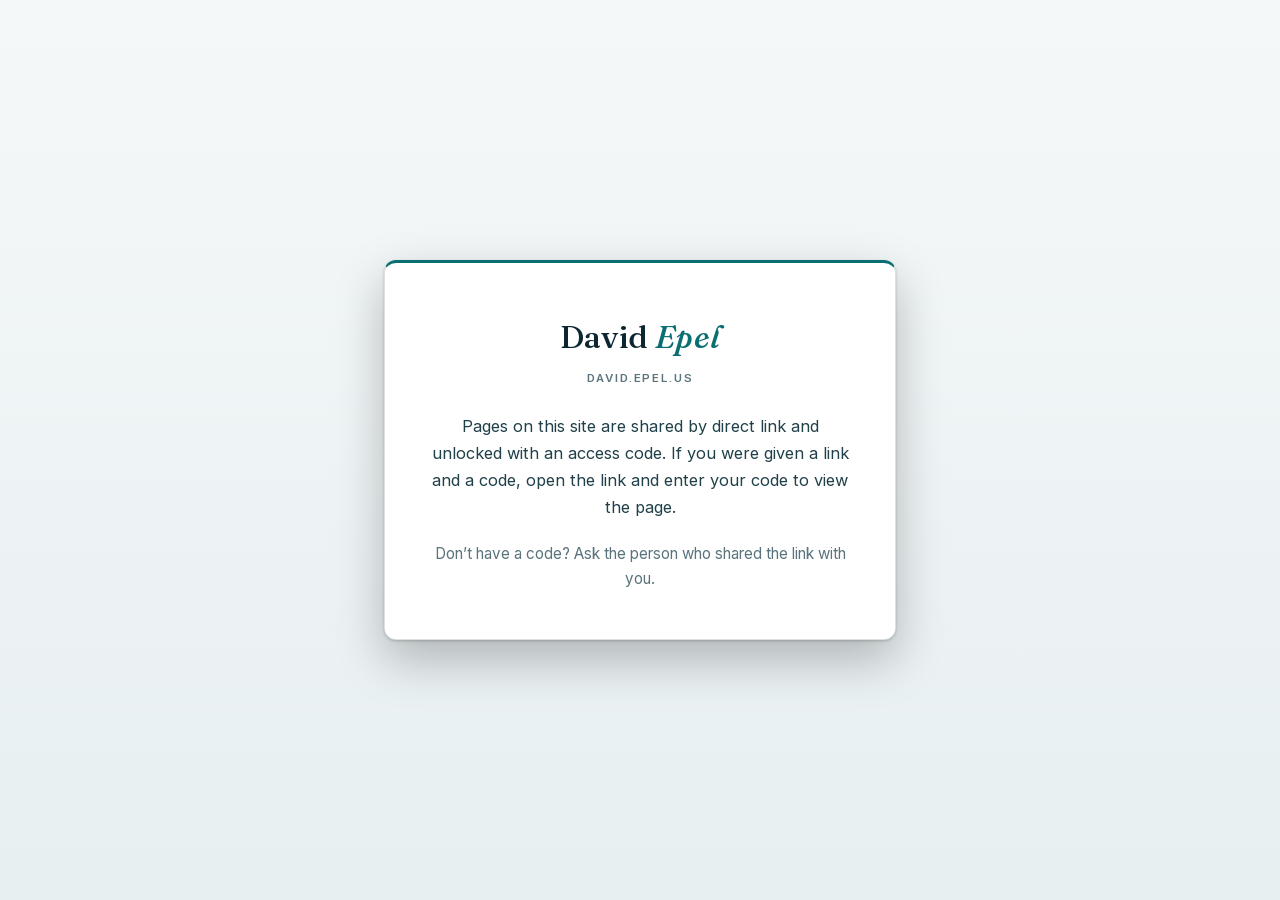
<file: index.html>
<!DOCTYPE html>
<html lang="en">
<head>
<meta charset="utf-8">
<meta name="viewport" content="width=device-width, initial-scale=1">
<meta name="robots" content="noindex">
<title>David Epel — david.epel.us</title>
<link rel="canonical" href="https://david.epel.us/">
<link rel="icon" href="/favicon.svg" type="image/svg+xml">
<link rel="alternate icon" href="/favicon.ico">
<link rel="stylesheet" href="/fonts.css">
<!-- Set the stored theme before first paint so there is no flash of the wrong mode.
     No stored value = follow the system preference via the CSS media query below. -->
<script>(function(){try{var t=localStorage.getItem("theme");if(t==="light"||t==="dark")document.documentElement.setAttribute("data-theme",t);}catch(e){}})();</script>
<style>
  :root{
    /* ---- DARK theme (default) — palette shared with jason.epel.us ---- */
    --bg:#0B1F2A;
    --bg-deep:#081821;
    --card:#12303C;
    --text:#DCE7EA;
    --text-strong:#F2F7F7;
    --text-dim:#8AA0A8;
    --accent:#5FC7C9;
    --hair:rgba(220,231,234,0.14);
    --on-accent:#06161E;
    color-scheme:dark;
    --sans:"Inter",system-ui,-apple-system,"Segoe UI",Roboto,Helvetica,Arial,sans-serif;
    --serif:"Fraunces",Georgia,serif;
  }
  :root[data-theme="light"]{
    --bg:#F5F8F9;
    --bg-deep:#E7EFF1;
    --card:#FFFFFF;
    --text:#20404A;
    --text-strong:#0C2731;
    --text-dim:#5A737C;
    --accent:#0B6E70;
    --hair:rgba(12,39,49,0.14);
    --on-accent:#FFFFFF;
    color-scheme:light;
  }
  @media (prefers-color-scheme: light){
    :root:not([data-theme="dark"]):not([data-theme="light"]){
      --bg:#F5F8F9;
      --bg-deep:#E7EFF1;
      --card:#FFFFFF;
      --text:#20404A;
      --text-strong:#0C2731;
      --text-dim:#5A737C;
      --accent:#0B6E70;
      --hair:rgba(12,39,49,0.14);
      --on-accent:#FFFFFF;
      color-scheme:light;
    }
  }
  *{box-sizing:border-box}
  html,body{height:100%;margin:0}
  body{
    display:flex;align-items:center;justify-content:center;text-align:center;padding:2rem;
    font-family:var(--sans);
    background:linear-gradient(180deg,var(--bg) 0%,var(--bg-deep) 100%);color:var(--text);
    -webkit-font-smoothing:antialiased;line-height:1.65;
  }
  .card{
    background:var(--card);border:1px solid var(--hair);border-top:3px solid var(--accent);
    border-radius:12px;max-width:32rem;width:100%;padding:3rem 2.5rem;
    box-shadow:0 1px 3px rgba(0,0,0,.2),0 20px 48px rgba(0,0,0,.25);
  }
  .brand{font-family:var(--serif);font-size:2rem;font-weight:500;letter-spacing:.2px;
    color:var(--text-strong);margin:0 0 .3rem}
  .brand em{font-style:italic;color:var(--accent)}
  .tag{font-size:.72rem;font-weight:600;letter-spacing:.16em;text-transform:uppercase;
    color:var(--text-dim);margin:0 0 1.6rem}
  p{margin:0 0 1.25rem;font-size:1.02rem}
  .dim{color:var(--text-dim);font-size:.95rem;margin-bottom:0}
</style>
</head>
<body>
  <main class="card">
    <h1 class="brand">David&nbsp;<em>Epel</em></h1>
    <p class="tag">david.epel.us</p>
    <p>Pages on this site are shared by direct link and unlocked with an access code. If you were given a link and a code, open the link and enter your code to view the page.</p>
    <p class="dim">Don’t have a code? Ask the person who shared the link with you.</p>
  </main>
</body>
</html>
</file>
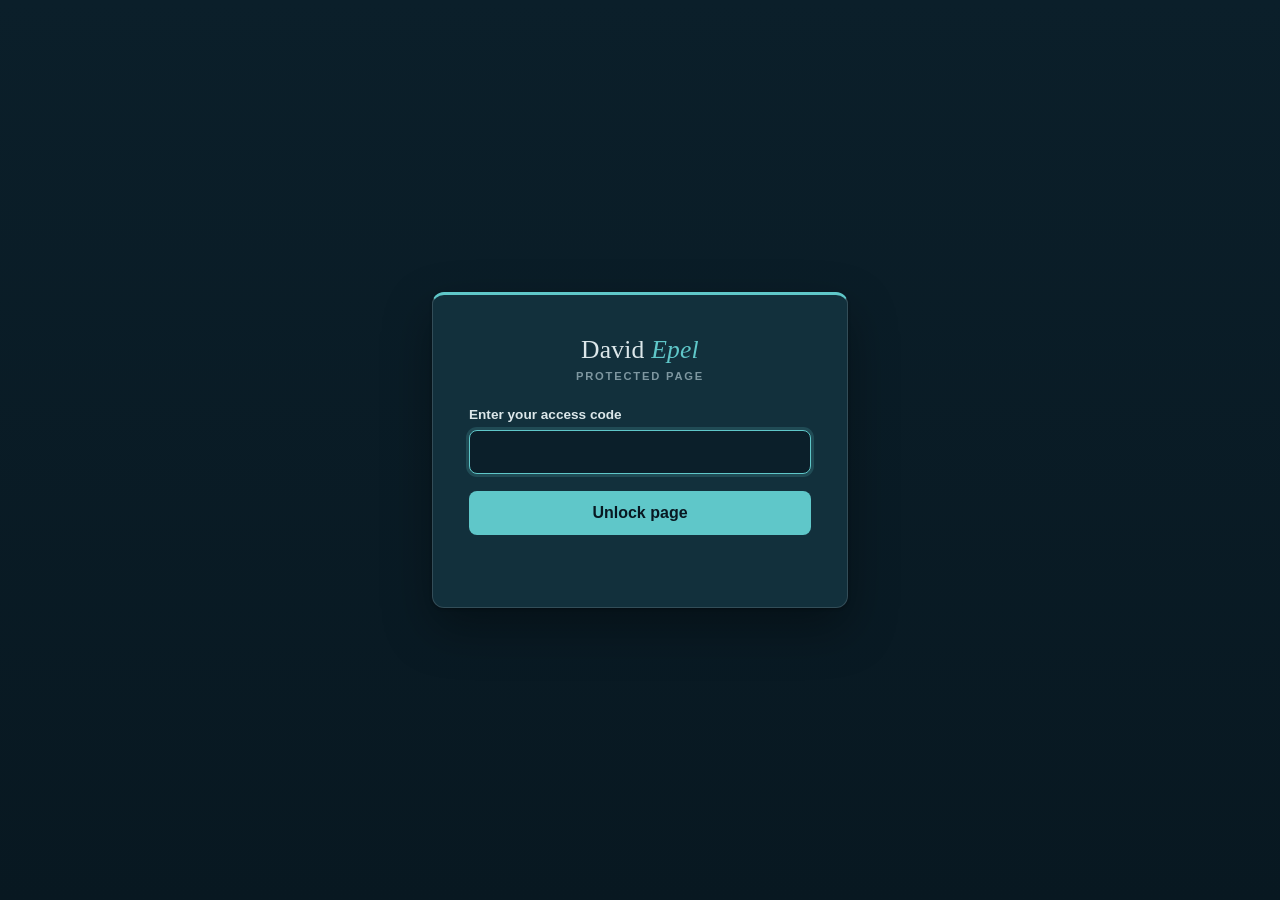
<file: arknightsoperatorcreation/index.html>
<!DOCTYPE html>
<html lang="en">
<head>
  <meta charset="utf-8">
  <meta name="viewport" content="width=device-width, initial-scale=1">
  <meta name="robots" content="noindex, nofollow, noarchive, nosnippet, noimageindex">
  <meta name="googlebot" content="noindex, nofollow">
  <link rel="shortcut icon" href="/favicon.ico">
  <title>david.epel.us — Arknightsoperatorcreation</title>
  <style>html { visibility: hidden; }</style>
  <script>window.__DESIGN_GATE__ = { enc: "content.enc", title: "david.epel.us \u2014 Arknightsoperatorcreation" };</script>
  <script src="/gate.js" defer></script>
</head>
<body></body>
</html>
</file>
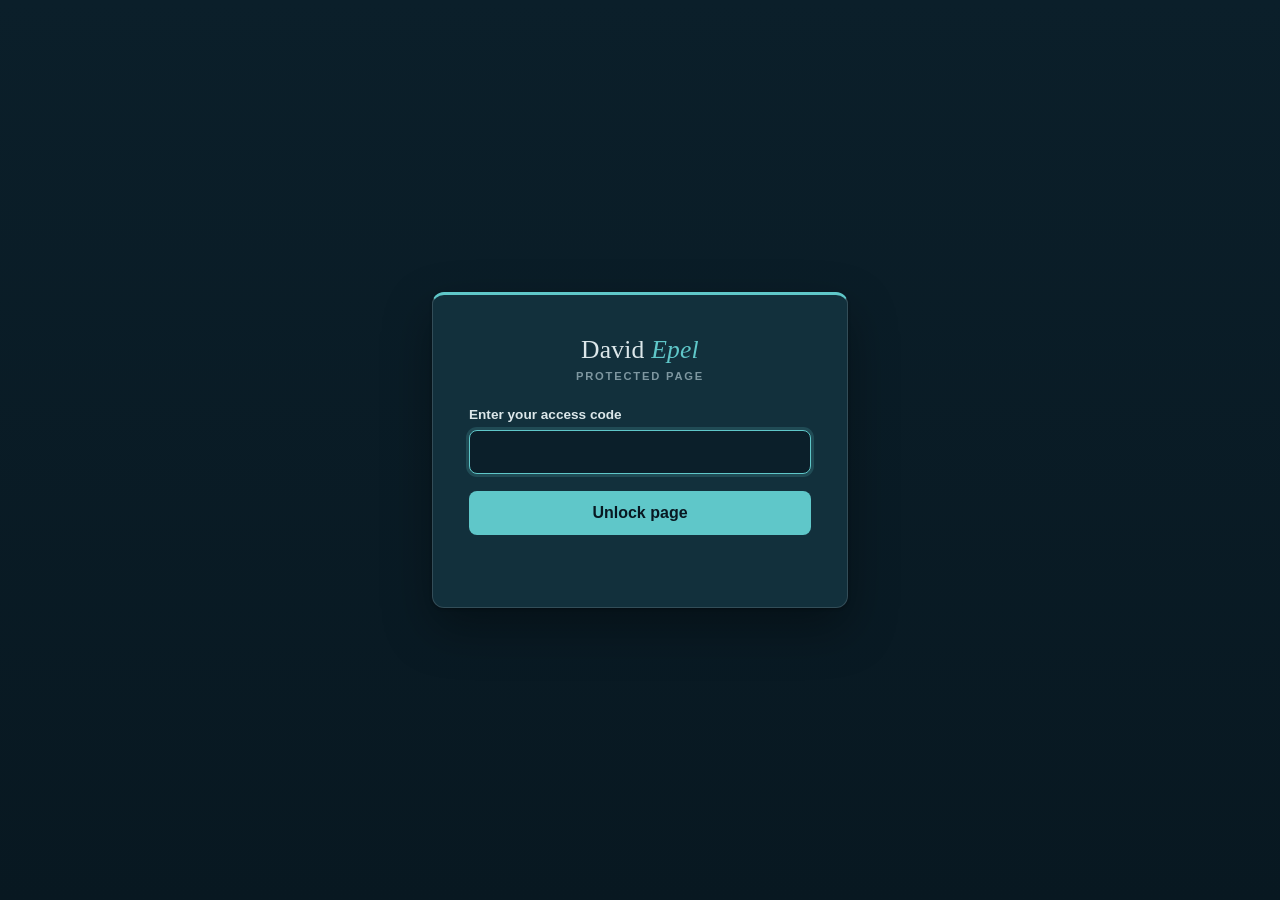
<file: dev-resources/index.html>
<!DOCTYPE html>
<html lang="en">
<head>
  <meta charset="utf-8">
  <meta name="viewport" content="width=device-width, initial-scale=1">
  <meta name="robots" content="noindex, nofollow, noarchive, nosnippet, noimageindex">
  <meta name="googlebot" content="noindex, nofollow">
  <link rel="shortcut icon" href="/favicon.ico">
  <title>david.epel.us — Dev Resources</title>
  <style>html { visibility: hidden; }</style>
  <script>window.__DESIGN_GATE__ = { enc: "content.enc", title: "david.epel.us \u2014 Dev Resources" };</script>
  <script src="/gate.js" defer></script>
</head>
<body></body>
</html>
</file>
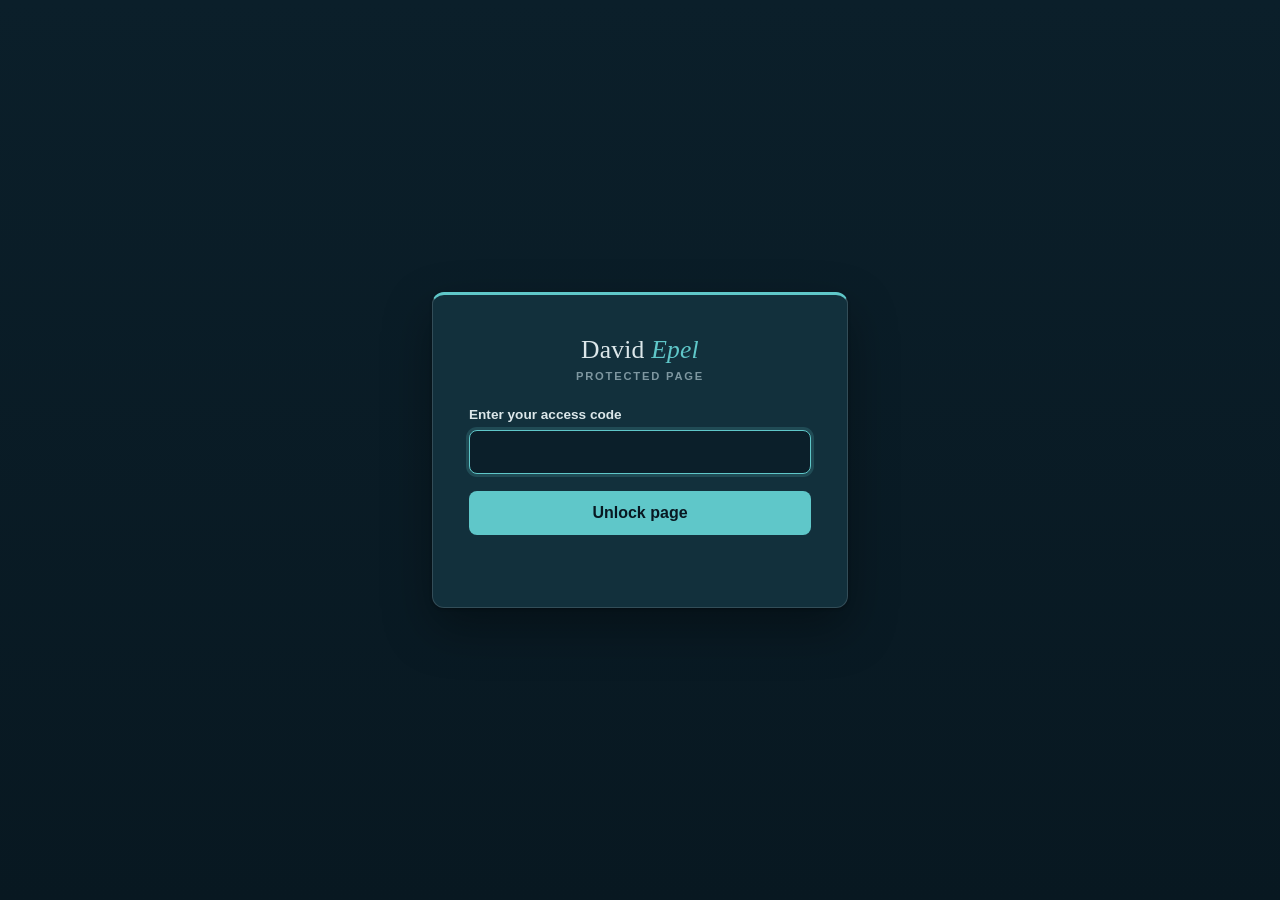
<file: jeoparty/index.html>
<!DOCTYPE html>
<html lang="en">
<head>
  <meta charset="utf-8">
  <meta name="viewport" content="width=device-width, initial-scale=1">
  <meta name="robots" content="noindex, nofollow, noarchive, nosnippet, noimageindex">
  <meta name="googlebot" content="noindex, nofollow">
  <link rel="shortcut icon" href="/favicon.ico">
  <title>david.epel.us — Jeoparty</title>
  <style>html { visibility: hidden; }</style>
  <script>window.__DESIGN_GATE__ = { enc: "content.enc", title: "david.epel.us \u2014 Jeoparty" };</script>
  <script src="/gate.js" defer></script>
</head>
<body></body>
</html>
</file>
<file: fonts.css>
/* Self-hosted subset (latin) of Inter + Fraunces. Regenerate: see build notes. */

@font-face {
  font-family: 'Inter';
  font-style: normal;
  font-weight: 400;
  font-display: swap;
  src: url(fonts/inter-normal-400.woff2) format('woff2');
  unicode-range: U+0000-00FF, U+0131, U+0152-0153, U+02BB-02BC, U+02C6, U+02DA, U+02DC, U+0304, U+0308, U+0329, U+2000-206F, U+20AC, U+2122, U+2191, U+2193, U+2212, U+2215, U+FEFF, U+FFFD;
}

@font-face {
  font-family: 'Inter';
  font-style: normal;
  font-weight: 500;
  font-display: swap;
  src: url(fonts/inter-normal-500.woff2) format('woff2');
  unicode-range: U+0000-00FF, U+0131, U+0152-0153, U+02BB-02BC, U+02C6, U+02DA, U+02DC, U+0304, U+0308, U+0329, U+2000-206F, U+20AC, U+2122, U+2191, U+2193, U+2212, U+2215, U+FEFF, U+FFFD;
}

@font-face {
  font-family: 'Inter';
  font-style: normal;
  font-weight: 600;
  font-display: swap;
  src: url(fonts/inter-normal-600.woff2) format('woff2');
  unicode-range: U+0000-00FF, U+0131, U+0152-0153, U+02BB-02BC, U+02C6, U+02DA, U+02DC, U+0304, U+0308, U+0329, U+2000-206F, U+20AC, U+2122, U+2191, U+2193, U+2212, U+2215, U+FEFF, U+FFFD;
}

@font-face {
  font-family: 'Fraunces';
  font-style: italic;
  font-weight: 500;
  font-display: swap;
  src: url(fonts/fraunces-italic-500.woff2) format('woff2');
  unicode-range: U+0000-00FF, U+0131, U+0152-0153, U+02BB-02BC, U+02C6, U+02DA, U+02DC, U+0304, U+0308, U+0329, U+2000-206F, U+20AC, U+2122, U+2191, U+2193, U+2212, U+2215, U+FEFF, U+FFFD;
}

@font-face {
  font-family: 'Fraunces';
  font-style: normal;
  font-weight: 300;
  font-display: swap;
  src: url(fonts/fraunces-normal-300.woff2) format('woff2');
  unicode-range: U+0000-00FF, U+0131, U+0152-0153, U+02BB-02BC, U+02C6, U+02DA, U+02DC, U+0304, U+0308, U+0329, U+2000-206F, U+20AC, U+2122, U+2191, U+2193, U+2212, U+2215, U+FEFF, U+FFFD;
}

@font-face {
  font-family: 'Fraunces';
  font-style: normal;
  font-weight: 500;
  font-display: swap;
  src: url(fonts/fraunces-normal-500.woff2) format('woff2');
  unicode-range: U+0000-00FF, U+0131, U+0152-0153, U+02BB-02BC, U+02C6, U+02DA, U+02DC, U+0304, U+0308, U+0329, U+2000-206F, U+20AC, U+2122, U+2191, U+2193, U+2212, U+2215, U+FEFF, U+FFFD;
}
</file>
